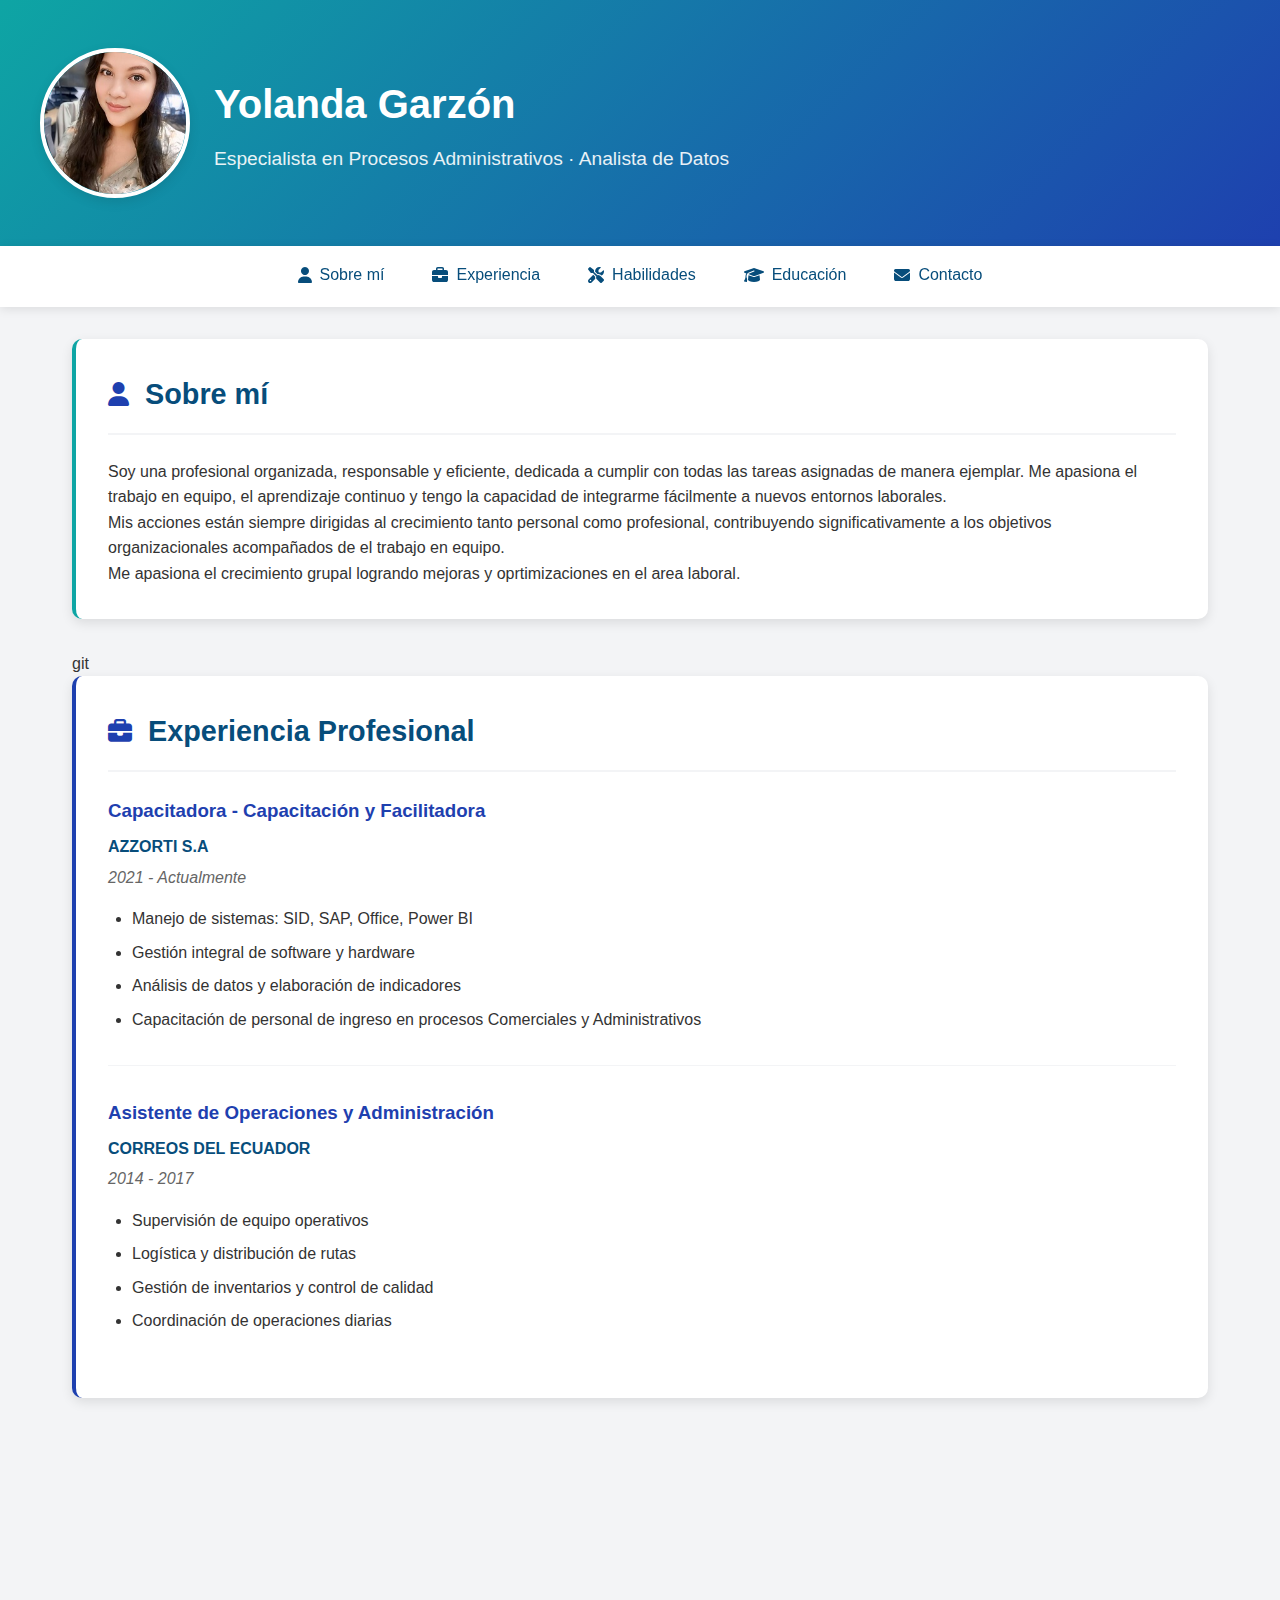
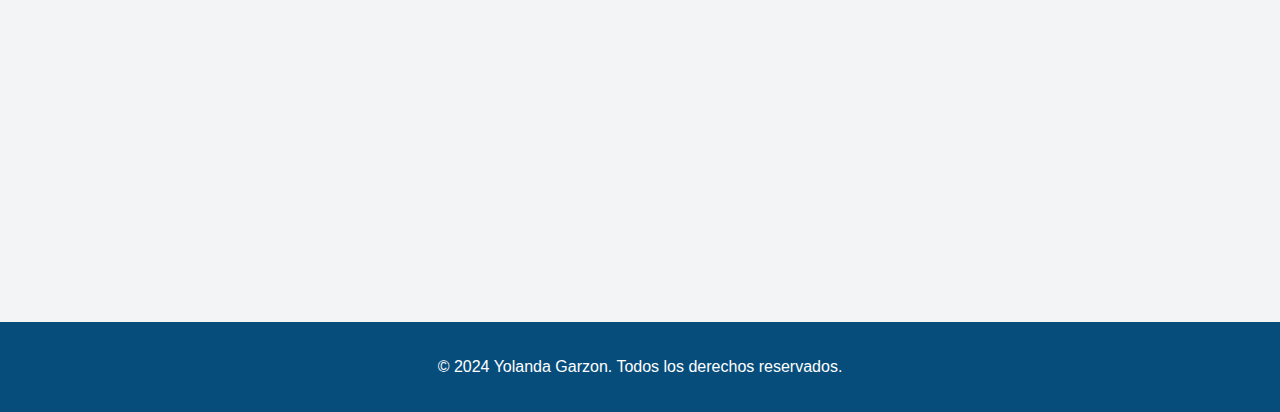
<file: index.html>
<!DOCTYPE html>
<html lang="es">
<head>
    <meta charset="UTF-8">
    <meta name="viewport" content="width=device-width, initial-scale=1.0">
    <title>Portafolio - Yolanda Garzón</title>
    <link rel="stylesheet" href="style.css">
    <link rel="stylesheet" href="https://cdnjs.cloudflare.com/ajax/libs/font-awesome/6.4.0/css/all.min.css">
</head>
<body>
    <!-- Header con foto de perfil -->
    <header class="header">
        <div class="header-content">
            <div class="profile-image">
                <img src="img/Yolanda.jpeg" alt="Yolanda Garzón">
            </div>
            <div class="header-text">
                <h1>Yolanda Garzón</h1>
                <p class="subtitle">Especialista en Procesos Administrativos · Analista de Datos</p>
            </div>
        </div>
    </header>

    <!-- Navegación -->
    <nav class="navigation">
        <ul>
            <li><a href="#about"><i class="fas fa-user"></i> Sobre mí</a></li>
            <li><a href="#experience"><i class="fas fa-briefcase"></i> Experiencia</a></li>
            <li><a href="#skills"><i class="fas fa-tools"></i> Habilidades</a></li>
            <li><a href="#education"><i class="fas fa-graduation-cap"></i> Educación</a></li>
            <li><a href="#contact"><i class="fas fa-envelope"></i> Contacto</a></li>
        </ul>
    </nav>

    <!-- Contenido principal -->
    <main class="main-content">
        <!-- Sección Sobre mí -->
        <section id="about" class="section">
            <div class="section-header">
                <i class="fas fa-user"></i>
                <h2>Sobre mí</h2>
            </div>
            <div class="section-content">
                <p>Soy una profesional organizada, responsable y eficiente, dedicada a cumplir con todas las tareas asignadas de manera ejemplar. Me apasiona el trabajo en equipo, el aprendizaje continuo y tengo la capacidad de integrarme fácilmente a nuevos entornos laborales.</p>
                <p>Mis acciones están siempre dirigidas al crecimiento tanto personal como profesional, contribuyendo significativamente a los objetivos organizacionales acompañados de el trabajo en equipo.</p>
                <p>Me apasiona el crecimiento grupal logrando mejoras y oprtimizaciones en el area laboral.</p>
            </div>
        </section>
git
        <!-- Sección Experiencia -->
        <section id="experience" class="section">
            <div class="section-header">
                <i class="fas fa-briefcase"></i>
                <h2>Experiencia Profesional</h2>
            </div>
            <div class="section-content">
                <div class="experience-item">
                    <h3>Capacitadora - Capacitación y Facilitadora</h3>
                    <p class="company">AZZORTI S.A</p>
                    <p class="date">2021 - Actualmente</p>
                    <ul>
                        <li>Manejo de sistemas: SID, SAP, Office, Power BI</li>
                        <li>Gestión integral de software y hardware</li>
                        <li>Análisis de datos y elaboración de indicadores</li>
                        <li>Capacitación de personal de ingreso en procesos Comerciales y Administrativos</li>
                    </ul>
                </div>

                <div class="experience-item">
                    <h3>Asistente de Operaciones y Administración</h3>
                    <p class="company">CORREOS DEL ECUADOR</p>
                    <p class="date">2014 - 2017</p>
                    <ul>
                        <li>Supervisión de equipo operativos</li>
                        <li>Logística y distribución de rutas</li>
                        <li>Gestión de inventarios y control de calidad</li>
                        <li>Coordinación de operaciones diarias</li>
                    </ul>
                </div>
            </div>
        </section>

        <!-- Sección Habilidades -->
        <section id="skills" class="section">
            <div class="section-header">
                <i class="fas fa-tools"></i>
                <h2>Habilidades Técnicas</h2>
            </div>
            <div class="section-content">
                <div class="skills-container">
                    <div class="skill-category">
                        <h3><i class="fas fa-desktop"></i> Software</h3>
                        <ul>
                            <li>SAP (Intermedio-Avanzado)</li>
                            <li>SID (Avanzado)</li>
                            <li>Power BI (Intermedio-Avanzado)</li>
                            <li>Microsoft Office (Avanzado)</li>
                        </ul>
                    </div>

                    <div class="skill-category">
                        <h3><i class="fas fa-cogs"></i> Competencias</h3>
                        <ul>
                            <li>Gestión administrativa</li>
                            <li>Análisis de indicadores</li>
                            <li>Atención al cliente</li>
                            <li>Gestión de equipos</li>
                            <li>Capacitación y formación</li>
                        </ul>
                    </div>
                </div>
            </div>
        </section>

        <!-- Sección Educación -->
        <section id="education" class="section">
            <div class="section-header">
                <i class="fas fa-graduation-cap"></i>
                <h2>Educación</h2>
            </div>
            <div class="section-content">
                <div class="education-item">
                    <h3>Sistemas y Gestión de Datos</h3>
                    <p class="institution">Tecnológico Universitario Rumiñahui</p>
                    <p class="date">2024 - Presente</p>
                </div>

                <div class="education-item">
                    <h3>Bachiller Técnico en Comercio y Administración</h3>
                    <p class="institution">Colegio Nacional Técnico Alóag</p>
                    <p class="date">2010</p>
                </div>

                <div class="education-item">
                    <h3>Certificación en Power BI</h3>
                    <p class="institution">Escuela de capacitación Perú</p>
                    <p class="date">2024</p>
                </div>

                </div>
                <div class="education-item">
                    <h3>Atención al Cliente</h3>
                    <p class="institution">EPN</p>
                    <p class="date">2023</p>
                </div>

                <div class="education-item">
                    <h3>Excel Intermedio - Avanzado</h3>
                    <p class="institution">AZZORTI</p>
                    <p class="date">2022</p>
                </div>

                <div class="education-item">
                    <h3>Contabilidad Básica</h3>
                    <p class="institution">SECAP</p>
                    <p class="date">2020</p>
                </div>

                </div>
                <div class="education-item">
                    <h3>Cajero Comercial y Bancario</h3>
                    <p class="institution">SECAP</p>
                    <p class="date">2020</p>
                </div>
            </div>
        </section>

        <!-- Sección Contacto -->
        <section id="contact" class="section">
            <div class="section-header">
                <i class="fas fa-envelope"></i>
                <h2>Contacto</h2>
            </div>
            <div class="section-content">
                <div class="contact-info">
                    <div class="contact-item">
                        <i class="fas fa-phone"></i>
                        <div>
                            <p class="contact-label">Teléfono</p>
                            <p>099-898-7180</p>
                        </div>
                    </div>

                    <div class="contact-item">
                        <i class="fas fa-envelope"></i>
                        <div>
                            <p class="contact-label">Email</p>
                            <p>yolyg23.1@gmail.com</p>
                        </div>
                    </div>

                    <div class="contact-item">
                        <i class="fas fa-map-marker-alt"></i>
                        <div>
                            <p class="contact-label">Dirección</p>
                            <p>Tumbaco centro, Gonzalo Pizarro</p>
                        </div>
                    </div>

                    <div class="contact-item">
                        <i class="fab fa-linkedin"></i>
                        <div>
                            <p class="contact-label">LinkedIn</p>
                            <p>linkedin.com/in/yolanda-garzón</p>
                        </div>
                    </div>
                </div>
            </div>
        </section>
    </main>

    <!-- Footer -->
    <footer class="footer">
        <p>&copy; 2024 Yolanda Garzon. Todos los derechos reservados.</p>
    </footer>

    <script>
        // Navegación suave
        document.querySelectorAll('nav a').forEach(anchor => {
            anchor.addEventListener('click', function(e) {
                e.preventDefault();
                const targetId = this.getAttribute('href');
                const targetElement = document.querySelector(targetId);
                
                window.scrollTo({
                    top: targetElement.offsetTop - 100,
                    behavior: 'smooth'
                });
            });
        });

        // Efecto de aparición al hacer scroll
        const sections = document.querySelectorAll('.section');
        
        const observer = new IntersectionObserver((entries) => {
            entries.forEach(entry => {
                if (entry.isIntersecting) {
                    entry.target.classList.add('visible');
                }
            });
        }, {
            threshold: 0.1
        });

        sections.forEach(section => {
            section.classList.add('fade-in');
            observer.observe(section);
        });
    </script>
</body>
</html>
</file>
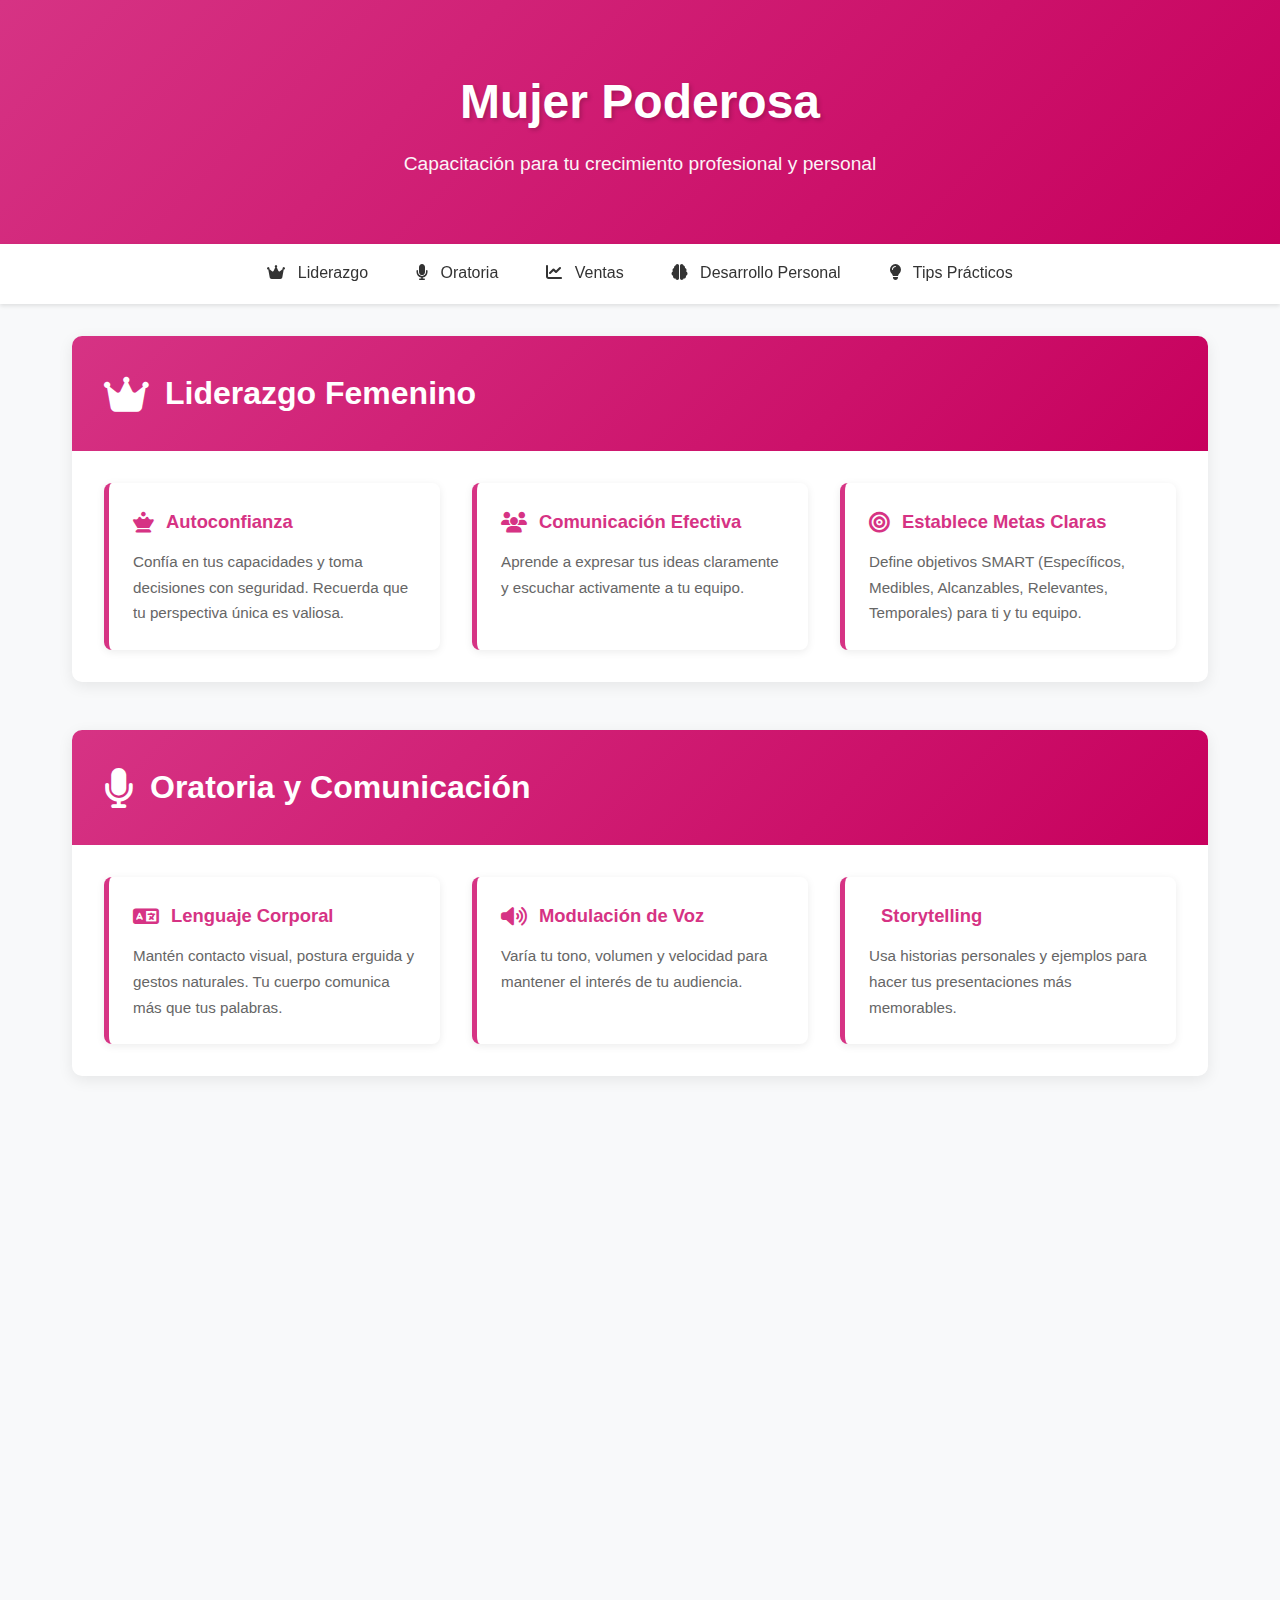
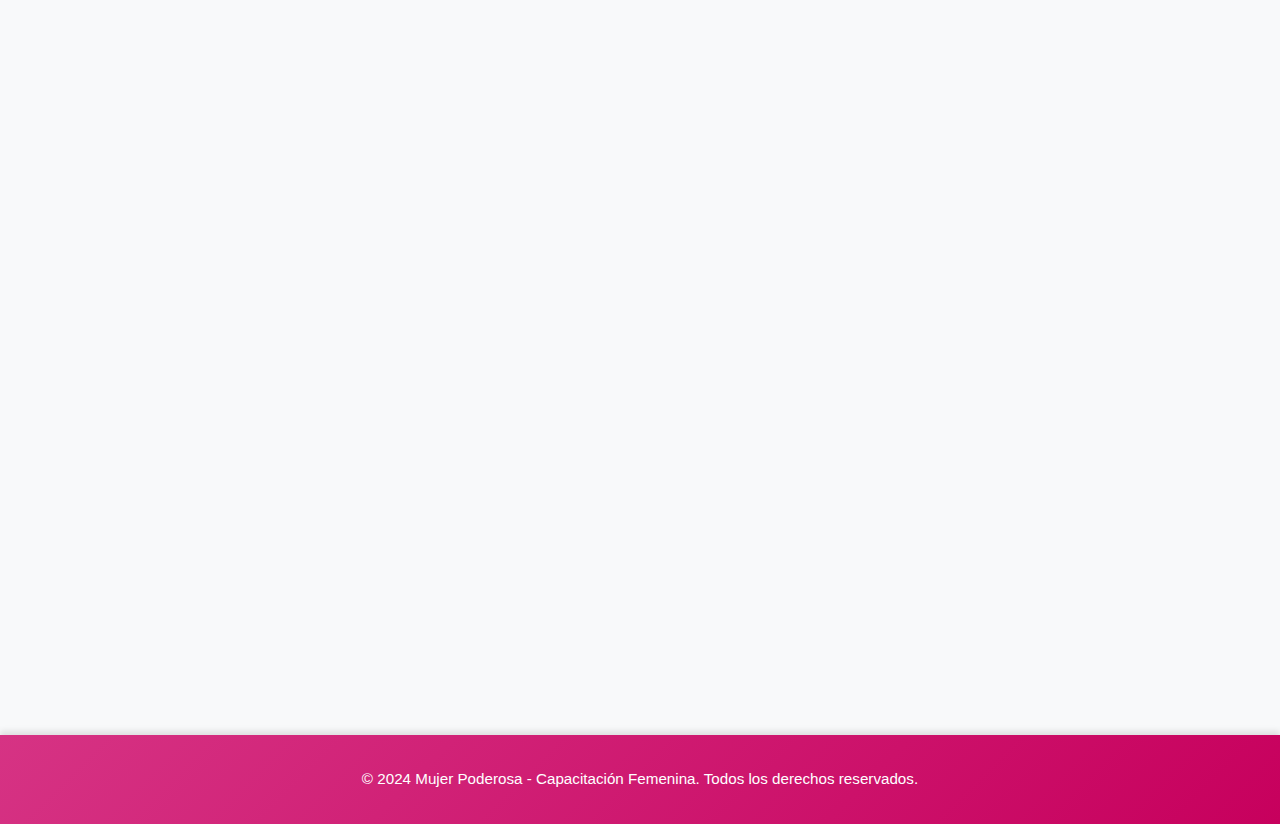
<file: web_capacitacion/index.html>
<!DOCTYPE html>
<html lang="es">
<head>
    <meta charset="UTF-8">
    <meta name="viewport" content="width=device-width, initial-scale=1.0">
    <title>Mujer Poderosa - Capacitación Femenina</title>
    <link rel="stylesheet" href="style.css">
    <link rel="stylesheet" href="https://cdnjs.cloudflare.com/ajax/libs/font-awesome/6.4.0/css/all.min.css">
</head>
<body>
    <!-- Header -->
    <header class="header">
        <div class="header-content">
            <div class="header-text">
                <h1>Mujer Poderosa</h1>
                <p class="subtitle">Capacitación para tu crecimiento profesional y personal</p>
            </div>
        </div>
    </header>

    <!-- Navegación -->
    <nav class="navigation">
        <ul>
            <li><a href="#liderazgo"><i class="fas fa-crown"></i> Liderazgo</a></li>
            <li><a href="#oratoria"><i class="fas fa-microphone"></i> Oratoria</a></li>
            <li><a href="#ventas"><i class="fas fa-chart-line"></i> Ventas</a></li>
            <li><a href="#desarrollo"><i class="fas fa-brain"></i> Desarrollo Personal</a></li>
            <li><a href="#tips"><i class="fas fa-lightbulb"></i> Tips Prácticos</a></li>
        </ul>
    </nav>

    <!-- Contenido principal -->
    <main class="main-content">
        <!-- Sección Liderazgo -->
        <section id="liderazgo" class="section">
            <div class="section-header">
                <i class="fas fa-crown"></i>
                <h2>Liderazgo Femenino</h2>
            </div>
            <div class="section-content">
                <div class="tips-container">
                    <div class="tip-item">
                        <h3><i class="fas fa-chess-queen"></i> Autoconfianza</h3>
                        <p>Confía en tus capacidades y toma decisiones con seguridad. Recuerda que tu perspectiva única es valiosa.</p>
                    </div>
                    
                    <div class="tip-item">
                        <h3><i class="fas fa-users"></i> Comunicación Efectiva</h3>
                        <p>Aprende a expresar tus ideas claramente y escuchar activamente a tu equipo.</p>
                    </div>
                    
                    <div class="tip-item">
                        <h3><i class="fas fa-bullseye"></i> Establece Metas Claras</h3>
                        <p>Define objetivos SMART (Específicos, Medibles, Alcanzables, Relevantes, Temporales) para ti y tu equipo.</p>
                    </div>
                </div>
            </div>
        </section>

        <!-- Sección Oratoria -->
        <section id="oratoria" class="section">
            <div class="section-header">
                <i class="fas fa-microphone"></i>
                <h2>Oratoria y Comunicación</h2>
            </div>
            <div class="section-content">
                <div class="tips-container">
                    <div class="tip-item">
                        <h3><i class="fas fa-language"></i> Lenguaje Corporal</h3>
                        <p>Mantén contacto visual, postura erguida y gestos naturales. Tu cuerpo comunica más que tus palabras.</p>
                    </div>
                    
                    <div class="tip-item">
                        <h3><i class="fas fa-volume-up"></i> Modulación de Voz</h3>
                        <p>Varía tu tono, volumen y velocidad para mantener el interés de tu audiencia.</p>
                    </div>
                    
                    <div class="tip-item">
                        <h3><i class="fas fa-storytelling"></i> Storytelling</h3>
                        <p>Usa historias personales y ejemplos para hacer tus presentaciones más memorables.</p>
                    </div>
                </div>
            </div>
        </section>

        <!-- Sección Ventas -->
        <section id="ventas" class="section">
            <div class="section-header">
                <i class="fas fa-chart-line"></i>
                <h2>Técnicas de Ventas</h2>
            </div>
            <div class="section-content">
                <div class="tips-container">
                    <div class="tip-item">
                        <h3><i class="fas fa-ear-listen"></i> Escucha Activa</h3>
                        <p>Comprende las necesidades reales de tu cliente antes de ofrecer soluciones.</p>
                    </div>
                    
                    <div class="tip-item">
                        <h3><i class="fas fa-handshake"></i> Construye Relaciones</h3>
                        <p>Enfócate en crear conexiones genuinas, no solo en cerrar ventas.</p>
                    </div>
                    
                    <div class="tip-item">
                        <h3><i class="fas fa-gem"></i> Valor vs Precio</h3>
                        <p>Enseña a tus clientes el valor de tu producto/servicio, no solo el precio.</p>
                    </div>
                </div>
            </div>
        </section>

        <!-- Sección Desarrollo Personal -->
        <section id="desarrollo" class="section">
            <div class="section-header">
                <i class="fas fa-brain"></i>
                <h2>Desarrollo Personal</h2>
            </div>
            <div class="section-content">
                <div class="tips-container">
                    <div class="tip-item">
                        <h3><i class="fas fa-balance-scale"></i> Balance Vida-Trabajo</h3>
                        <p>Establece límites claros y prioriza tu bienestar mental y físico.</p>
                    </div>
                    
                    <div class="tip-item">
                        <h3><i class="fas fa-book"></i> Aprendizaje Continuo</h3>
                        <p>Dedica tiempo regularmente a aprender nuevas habilidades y conocimientos.</p>
                    </div>
                    
                    <div class="tip-item">
                        <h3><i class="fas fa-network-wired"></i> Networking</h3>
                        <p>Construye una red de contactos profesional que apoye tu crecimiento.</p>
                    </div>
                </div>
            </div>
        </section>

        <!-- Sección Tips Prácticos -->
        <section id="tips" class="section">
            <div class="section-header">
                <i class="fas fa-lightbulb"></i>
                <h2>Tips Prácticos Diarios</h2>
            </div>
            <div class="section-content">
                <div class="tips-container">
                    <div class="tip-item">
                        <h3><i class="fas fa-sun"></i> Mañanas Productivas</h3>
                        <p>Comienza tu día con 15 minutos de planificación. Define tus 3 tareas más importantes.</p>
                    </div>
                    
                    <div class="tip-item">
                        <h3><i class="fas fa-stopwatch"></i> Técnica Pomodoro</h3>
                        <p>Trabaja en bloques de 25 minutos con descansos de 5 minutos para mantener el enfoque.</p>
                    </div>
                    
                    <div class="tip-item">
                        <h3><i class="fas fa-comments"></i> Comunicación Asertiva</h3>
                        <p>Practica decir "no" cuando sea necesario y expresa tus necesidades con claridad.</p>
                    </div>
                </div>
            </div>
        </section>
    </main>

    <!-- Footer -->
    <footer class="footer">
        <p>&copy; 2024 Mujer Poderosa - Capacitación Femenina. Todos los derechos reservados.</p>
    </footer>

    <script>
        // Navegación suave
        document.querySelectorAll('nav a').forEach(anchor => {
            anchor.addEventListener('click', function(e) {
                e.preventDefault();
                const targetId = this.getAttribute('href');
                const targetElement = document.querySelector(targetId);
                
                window.scrollTo({
                    top: targetElement.offsetTop - 100,
                    behavior: 'smooth'
                });
            });
        });

        // Efecto de aparición al hacer scroll
        const sections = document.querySelectorAll('.section');
        
        const observer = new IntersectionObserver((entries) => {
            entries.forEach(entry => {
                if (entry.isIntersecting) {
                    entry.target.classList.add('visible');
                }
            });
        }, {
            threshold: 0.1
        });

        sections.forEach(section => {
            section.classList.add('fade-in');
            observer.observe(section);
        });
    </script>
</body>
</html>
</file>
<file: style.css>
/* Variables de colores */
:root {
    --primary-color: #074d7b;
    --secondary-color: #1e40af;
    --accent-color: #0ea5a4;
    --text-color: #333333;
    --light-gray: #f3f4f6;
    --white: #ffffff;
    --shadow: 0 4px 12px rgba(0, 0, 0, 0.1);
    --border-radius: 10px;
}

/* Estilos generales */
* {
    margin: 0;
    padding: 0;
    box-sizing: border-box;
}

body {
    font-family: 'Segoe UI', Tahoma, Geneva, Verdana, sans-serif;
    line-height: 1.6;
    color: var(--text-color);
    background-color: var(--light-gray);
}

/* Header */
.header {
    background: linear-gradient(135deg, var(--accent-color), var(--secondary-color));
    color: var(--white);
    padding: 3rem 2rem;
    text-align: center;
}

.header-content {
    max-width: 1200px;
    margin: 0 auto;
    display: flex;
    flex-direction: column;
    align-items: center;
    gap: 1.5rem;
}

.profile-image {
    width: 150px;
    height: 150px;
    border-radius: 50%;
    overflow: hidden;
    border: 4px solid var(--white);
    box-shadow: var(--shadow);
}

.profile-image img {
    width: 100%;
    height: 100%;
    object-fit: cover;
}

.header-text h1 {
    font-size: 2.5rem;
    margin-bottom: 0.5rem;
}

.subtitle {
    font-size: 1.2rem;
    opacity: 0.9;
}

/* Navegación */
.navigation {
    background-color: var(--white);
    box-shadow: 0 2px 10px rgba(0, 0, 0, 0.1);
    position: sticky;
    top: 0;
    z-index: 100;
}

.navigation ul {
    list-style: none;
    display: flex;
    justify-content: center;
    flex-wrap: wrap;
    max-width: 1200px;
    margin: 0 auto;
    padding: 0 1rem;
}

.navigation li {
    margin: 0;
}

.navigation a {
    display: flex;
    align-items: center;
    gap: 0.5rem;
    padding: 1rem 1.5rem;
    text-decoration: none;
    color: var(--primary-color);
    font-weight: 500;
    transition: all 0.3s ease;
    border-bottom: 3px solid transparent;
}

.navigation a:hover {
    color: var(--secondary-color);
    border-bottom: 3px solid var(--secondary-color);
}

/* Contenido principal */
.main-content {
    max-width: 1200px;
    margin: 2rem auto;
    padding: 0 2rem;
}

/* Secciones */
.section {
    background-color: var(--white);
    margin-bottom: 2rem;
    padding: 2rem;
    border-radius: var(--border-radius);
    box-shadow: var(--shadow);
    border-left: 4px solid transparent;
    transition: transform 0.3s ease, box-shadow 0.3s ease;
    opacity: 0;
    transform: translateY(20px);
}

.section.visible {
    opacity: 1;
    transform: translateY(0);
}

.section:hover {
    transform: translateY(-5px);
    box-shadow: 0 8px 20px rgba(0, 0, 0, 0.15);
}

#about {
    border-left-color: var(--accent-color);
}

#experience {
    border-left-color: var(--secondary-color);
}

#skills {
    border-left-color: #10b981;
}

#education {
    border-left-color: #f59e0b;
}

#contact {
    border-left-color: #8b5cf6;
}

.section-header {
    display: flex;
    align-items: center;
    gap: 1rem;
    margin-bottom: 1.5rem;
    padding-bottom: 1rem;
    border-bottom: 2px solid var(--light-gray);
}

.section-header i {
    font-size: 1.5rem;
    color: var(--secondary-color);
}

.section-header h2 {
    color: var(--primary-color);
    font-size: 1.8rem;
}

/* Experiencia */
.experience-item {
    margin-bottom: 2rem;
    padding-bottom: 1.5rem;
    border-bottom: 1px solid var(--light-gray);
}

.experience-item:last-child {
    margin-bottom: 0;
    border-bottom: none;
}

.experience-item h3 {
    color: var(--secondary-color);
    margin-bottom: 0.5rem;
}

.company {
    font-weight: 600;
    color: var(--primary-color);
    margin-bottom: 0.3rem;
}

.date {
    color: #666;
    font-style: italic;
    margin-bottom: 1rem;
}

.experience-item ul {
    margin-left: 1.5rem;
}

.experience-item li {
    margin-bottom: 0.5rem;
}

/* Habilidades */
.skills-container {
    display: grid;
    grid-template-columns: 1fr;
    gap: 2rem;
}

.skill-category {
    background-color: var(--light-gray);
    padding: 1.5rem;
    border-radius: var(--border-radius);
    border-left: 4px solid var(--secondary-color);
}

.skill-category h3 {
    display: flex;
    align-items: center;
    gap: 0.5rem;
    margin-bottom: 1rem;
    color: var(--primary-color);
}

.skill-category ul {
    margin-left: 1.5rem;
}

.skill-category li {
    margin-bottom: 0.5rem;
}

/* Educación */
.education-item {
    margin-bottom: 1.5rem;
    padding-bottom: 1.5rem;
    border-bottom: 1px solid var(--light-gray);
}

.education-item:last-child {
    margin-bottom: 0;
    border-bottom: none;
}

.education-item h3 {
    color: var(--primary-color);
    margin-bottom: 0.5rem;
}

.institution {
    font-weight: 600;
    color: var(--secondary-color);
    margin-bottom: 0.3rem;
}

/* Contacto */
.contact-info {
    display: grid;
    grid-template-columns: 1fr;
    gap: 1.5rem;
}

.contact-item {
    display: flex;
    align-items: center;
    gap: 1rem;
    padding: 1rem;
    background-color: var(--light-gray);
    border-radius: var(--border-radius);
    transition: transform 0.3s ease;
}

.contact-item:hover {
    transform: translateX(5px);
}

.contact-item i {
    font-size: 1.5rem;
    color: var(--secondary-color);
    width: 40px;
    text-align: center;
}

.contact-label {
    font-weight: 600;
    color: var(--primary-color);
    margin-bottom: 0.3rem;
}

/* Footer */
.footer {
    background-color: var(--primary-color);
    color: var(--white);
    text-align: center;
    padding: 2rem;
    margin-top: 3rem;
}

/* Responsive */
@media (min-width: 768px) {
    .header-content {
        flex-direction: row;
        text-align: left;
    }
    
    .skills-container {
        grid-template-columns: 1fr 1fr;
    }
    
    .contact-info {
        grid-template-columns: 1fr 1fr;
    }
}

@media (max-width: 767px) {
    .navigation ul {
        flex-direction: column;
    }
    
    .navigation a {
        justify-content: center;
    }
    
    .header-text h1 {
        font-size: 2rem;
    }
    
    .subtitle {
        font-size: 1rem;
    }
    
    .main-content {
        padding: 0 1rem;
    }
    
    .section {
        padding: 1.5rem;
    }
}
</file>
<file: web_capacitacion/style.css>
/* ============================================
   ESTILOS GENERALES
   ============================================ */

* {
    margin: 0;
    padding: 0;
    box-sizing: border-box;
}

body {
    font-family: 'Segoe UI', Tahoma, Geneva, Verdana, sans-serif;
    line-height: 1.6;
    color: #333;
    background-color: #f8f9fa;
}

/* ============================================
   HEADER
   ============================================ */

.header {
    background: linear-gradient(135deg, #d63384 0%, #c7005d 100%);
    color: white;
    padding: 4rem 2rem;
    text-align: center;
    box-shadow: 0 4px 6px rgba(0, 0, 0, 0.1);
}

.header-content {
    max-width: 1200px;
    margin: 0 auto;
}

.header-text h1 {
    font-size: 3rem;
    font-weight: bold;
    margin-bottom: 0.5rem;
    text-shadow: 2px 2px 4px rgba(0, 0, 0, 0.2);
}

.subtitle {
    font-size: 1.2rem;
    font-weight: 300;
    opacity: 0.95;
}

/* ============================================
   NAVEGACIÓN
   ============================================ */

.navigation {
    background-color: #fff;
    padding: 0;
    position: sticky;
    top: 0;
    z-index: 100;
    box-shadow: 0 2px 4px rgba(0, 0, 0, 0.1);
}

.navigation ul {
    list-style: none;
    display: flex;
    justify-content: center;
    flex-wrap: wrap;
    max-width: 1200px;
    margin: 0 auto;
}

.navigation li {
    margin: 0;
}

.navigation a {
    display: block;
    padding: 1rem 1.5rem;
    text-decoration: none;
    color: #333;
    font-weight: 500;
    transition: all 0.3s ease;
    border-bottom: 3px solid transparent;
}

.navigation a:hover {
    color: #d63384;
    border-bottom-color: #d63384;
    background-color: #f8f9fa;
}

.navigation i {
    margin-right: 0.5rem;
}

/* ============================================
   CONTENIDO PRINCIPAL
   ============================================ */

.main-content {
    max-width: 1200px;
    margin: 0 auto;
    padding: 2rem;
}

/* ============================================
   SECCIONES
   ============================================ */

.section {
    background-color: white;
    margin-bottom: 3rem;
    border-radius: 10px;
    overflow: hidden;
    box-shadow: 0 4px 15px rgba(0, 0, 0, 0.08);
    opacity: 0;
    animation: slideUp 0.6s ease-out forwards;
}

@keyframes slideUp {
    from {
        opacity: 0;
        transform: translateY(30px);
    }
    to {
        opacity: 1;
        transform: translateY(0);
    }
}

.section:nth-child(1) {
    animation-delay: 0.1s;
}

.section:nth-child(2) {
    animation-delay: 0.2s;
}

.section:nth-child(3) {
    animation-delay: 0.3s;
}

.section:nth-child(4) {
    animation-delay: 0.4s;
}

.section:nth-child(5) {
    animation-delay: 0.5s;
}

.section.visible {
    opacity: 1;
}

.section-header {
    background: linear-gradient(135deg, #d63384 0%, #c7005d 100%);
    color: white;
    padding: 2rem;
    display: flex;
    align-items: center;
    gap: 1rem;
}

.section-header i {
    font-size: 2.5rem;
}

.section-header h2 {
    font-size: 2rem;
    margin: 0;
}

.section-content {
    padding: 2rem;
}

/* ============================================
   CONTENEDOR DE TIPS
   ============================================ */

.tips-container {
    display: grid;
    grid-template-columns: repeat(auto-fit, minmax(280px, 1fr));
    gap: 2rem;
}

.tip-item {
    background: #ffffff;
    padding: 1.5rem;
    border-radius: 8px;
    border-left: 5px solid #d63384;
    transition: all 0.3s ease;
    box-shadow: 0 2px 8px rgba(0, 0, 0, 0.08);
}

.tip-item:hover {
    transform: translateY(-8px);
    box-shadow: 0 12px 24px rgba(214, 51, 132, 0.2);
    border-left-color: #a6276b;
    background-color: #fff9fc;
}

.tip-item h3 {
    color: #d63384;
    margin-bottom: 0.75rem;
    font-size: 1.15rem;
    display: flex;
    align-items: center;
    gap: 0.75rem;
    font-weight: 600;
}

.tip-item i {
    color: #d63384;
    font-size: 1.3rem;
}

.tip-item p {
    color: #666;
    font-size: 0.95rem;
    line-height: 1.7;
}

/* ============================================
   FOOTER
   ============================================ */

.footer {
    background: linear-gradient(135deg, #d63384 0%, #c7005d 100%);
    color: white;
    text-align: center;
    padding: 2rem;
    margin-top: 3rem;
    box-shadow: 0 -4px 6px rgba(0, 0, 0, 0.1);
}

.footer p {
    margin: 0;
    font-size: 0.95rem;
}

/* ============================================
   RESPONSIVE
   ============================================ */

@media (max-width: 768px) {
    .header-text h1 {
        font-size: 2rem;
    }

    .subtitle {
        font-size: 1rem;
    }

    .navigation ul {
        flex-direction: column;
    }

    .navigation a {
        padding: 0.75rem 1rem;
        text-align: center;
        border-bottom: none;
        border-left: 3px solid transparent;
    }

    .navigation a:hover {
        border-left-color: #d63384;
        border-bottom: none;
    }

    .section-header {
        flex-direction: column;
        text-align: center;
    }

    .section-header h2 {
        font-size: 1.5rem;
    }

    .section-header i {
        font-size: 2rem;
    }

    .tips-container {
        grid-template-columns: 1fr;
    }

    .main-content {
        padding: 1rem;
    }

    .section {
        margin-bottom: 2rem;
    }
}

@media (max-width: 480px) {
    .header-text h1 {
        font-size: 1.5rem;
    }

    .subtitle {
        font-size: 0.9rem;
    }

    .section-header h2 {
        font-size: 1.2rem;
    }

    .section-header {
        padding: 1.5rem;
    }

    .section-content {
        padding: 1rem;
    }

    .tip-item {
        padding: 1rem;
    }

    .tips-container {
        gap: 1.5rem;
    }
}
</file>
